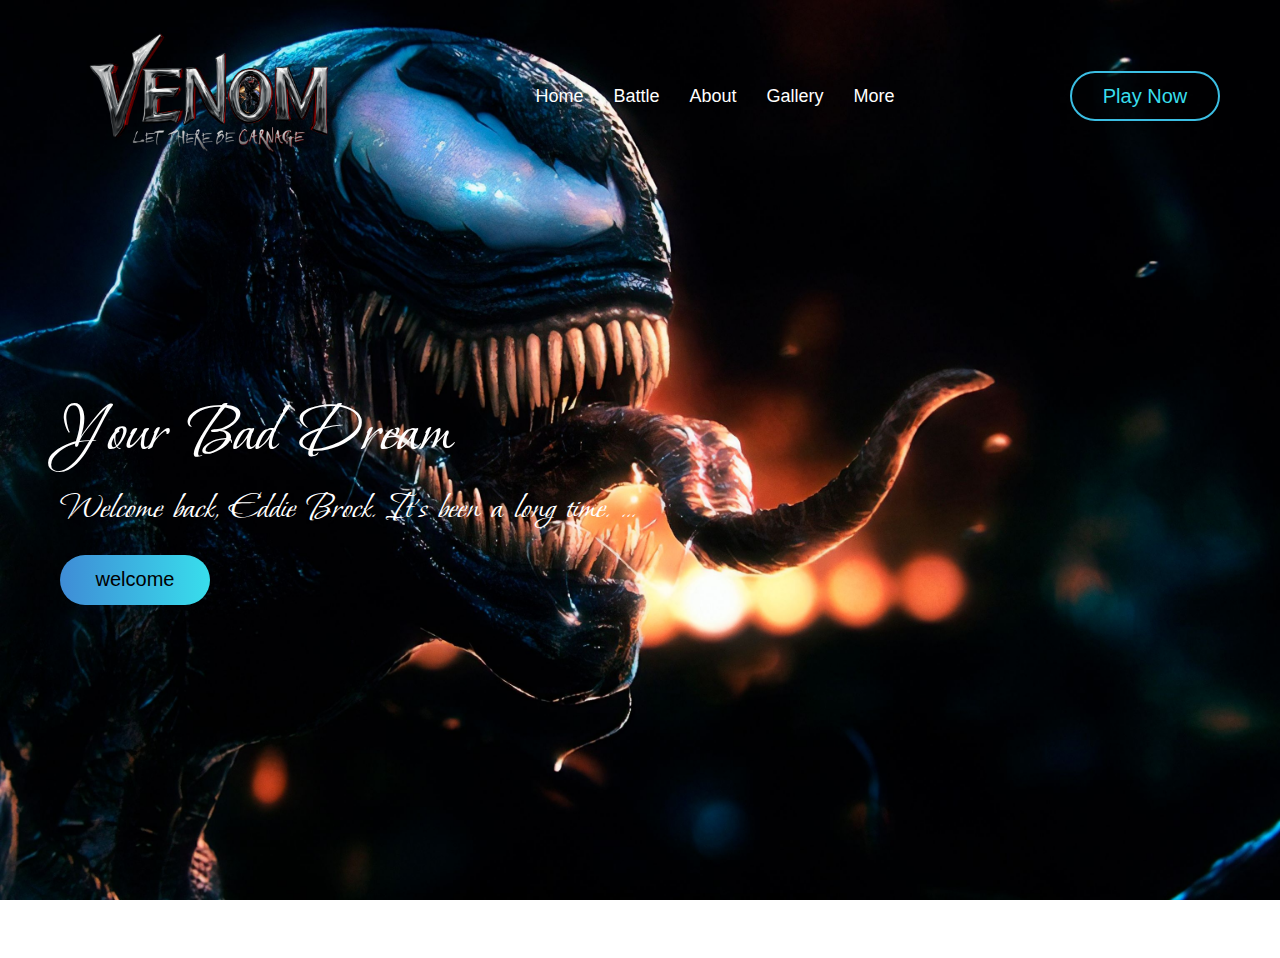
<file: index.html>
<!DOCTYPE html>
<html lang="en">
<head>
	<meta charset="UTF-8">
	<meta name="viewport" content="width=device-width, initial-scale=1.0">
	<title>Venom</title>
	<link rel="stylesheet" href="style.css">
	<link href="https://fonts.googleapis.com/css2?family=Reem+Kufi+Ink&display=swap" rel="stylesheet">
	<link rel="stylesheet" href="https://cdnjs.cloudflare.com/ajax/libs/font-awesome/6.2.0/css/all.min.css" />
</head>
<body>

	<div class="wrapper">
	
		<!-- Top Header Code -->
		<nav>
			<div class="menu">
				<!-- logo -->
				<div class="logo">
					<img src="img/PicsArt_12-02-03.12.36.png">
				</div>
				
				<!-- Menu Bar Code -->
				<input type="checkbox" id="check">
				<label for="check" class="checkbtn">
					<i class="fas fa-bars"></i>
				</label>
				<ul>
					<li>
						<div class="MobNavBtns">
							<button>Play Now</button>
						</div>
					</li>
					<li><a href="#">Home</a></li>
					<li><a href="#">Battle</a></li>
					<li><a href="#">About</a></li>
					<li><a href="#">Gallery</a></li>
					<li><a href="#">More</a></li>
				</ul>
				<!-- Menu Bar Code End -->
			
				<!-- Header Button Code -->
				<div class="NavBtns">
					<button>Play Now</button>
				</div>
				<!-- Header Button Code End -->
			</div>
		</nav>
		<!-- Top Header Code End -->
		
		<!-- Content Code -->
		<div class="container">
			<div class="InnerDiv">
				<div class="center">
					<p class="title">Your Bad Dream</p>
					<p class="sub_des">Welcome back, Eddie Brock. It's been a long time. ...</p>
					<div class="btns">
						<button>welcome</button>
					</div>
				</div>
			</div>
		</div>
		<!-- Content Code End -->
		
	</div>
	
</body>
</html>
</file>
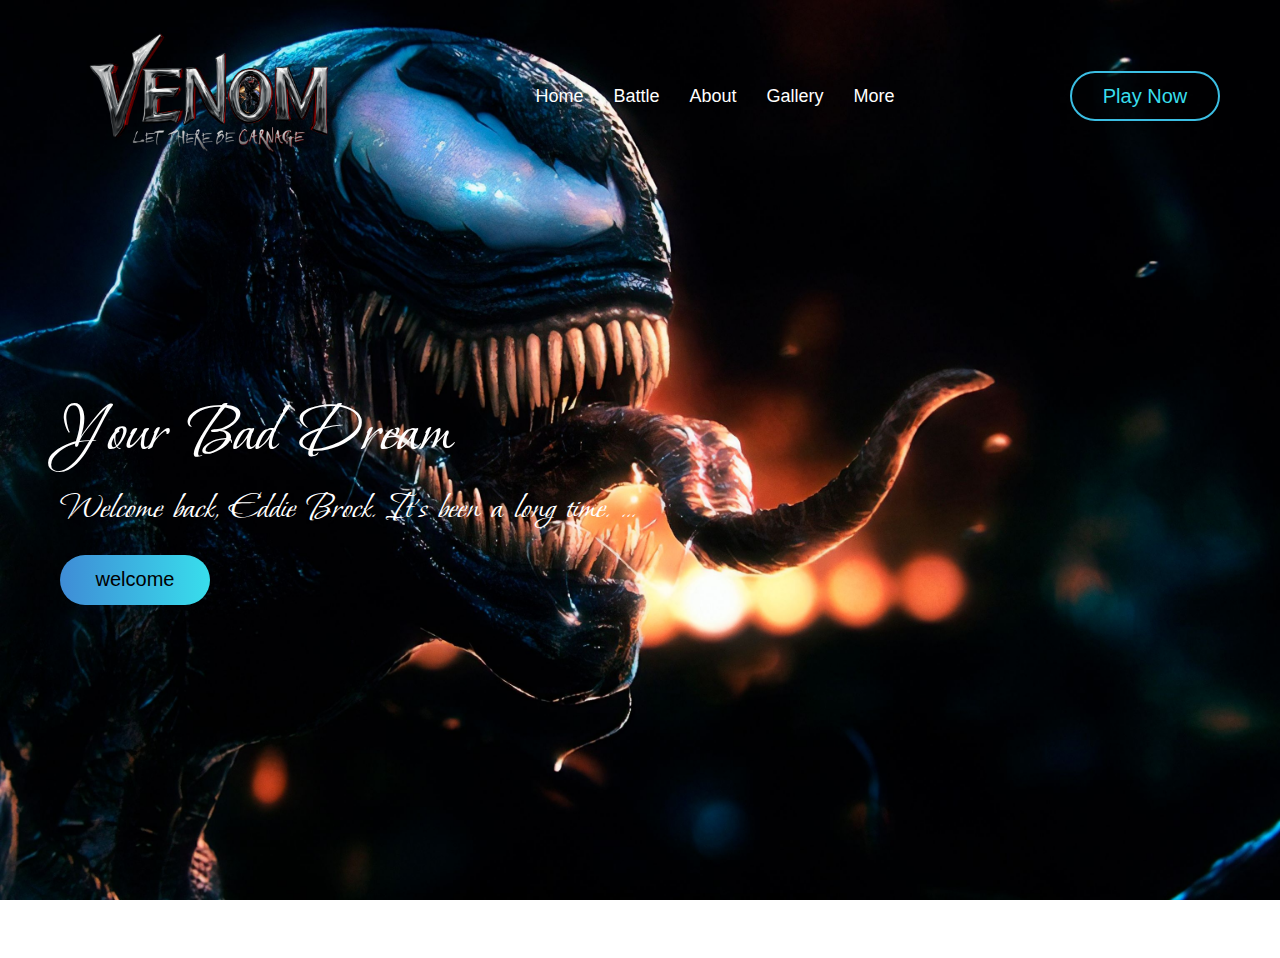
<file: Game-Ui.html>
<!DOCTYPE html>
<html lang="en">
<head>
	<meta charset="UTF-8">
	<meta name="viewport" content="width=device-width, initial-scale=1.0">
	<title>Responsive Game Ui</title>
	<link rel="stylesheet" href="style.css">
	<link href="https://fonts.googleapis.com/css2?family=Reem+Kufi+Ink&display=swap" rel="stylesheet">
	<link rel="stylesheet" href="https://cdnjs.cloudflare.com/ajax/libs/font-awesome/6.2.0/css/all.min.css" />
</head>
<body>

	<div class="wrapper">
	
		<!-- Top Header Code -->
		<nav>
			<div class="menu">
				<!-- logo -->
				<div class="logo">
					<img src="img/PicsArt_12-02-03.12.36.png">
				</div>
				
				<!-- Menu Bar Code -->
				<input type="checkbox" id="check">
				<label for="check" class="checkbtn">
					<i class="fas fa-bars"></i>
				</label>
				<ul>
					<li>
						<div class="MobNavBtns">
							<button>Play Now</button>
						</div>
					</li>
					<li><a href="#">Home</a></li>
					<li><a href="#">Battle</a></li>
					<li><a href="#">About</a></li>
					<li><a href="#">Gallery</a></li>
					<li><a href="#">More</a></li>
				</ul>
				<!-- Menu Bar Code End -->
			
				<!-- Header Button Code -->
				<div class="NavBtns">
					<button>Play Now</button>
				</div>
				<!-- Header Button Code End -->
			</div>
		</nav>
		<!-- Top Header Code End -->
		
		<!-- Content Code -->
		<div class="container">
			<div class="InnerDiv">
				<div class="center">
					<p class="title">Your Bad Dream</p>
					<p class="sub_des">Welcome back, Eddie Brock. It's been a long time. ...</p>
					<div class="btns">
						<button>welcome</button>
					</div>
				</div>
			</div>
		</div>
		<!-- Content Code End -->
		
	</div>
	
</body>
</html>
</file>
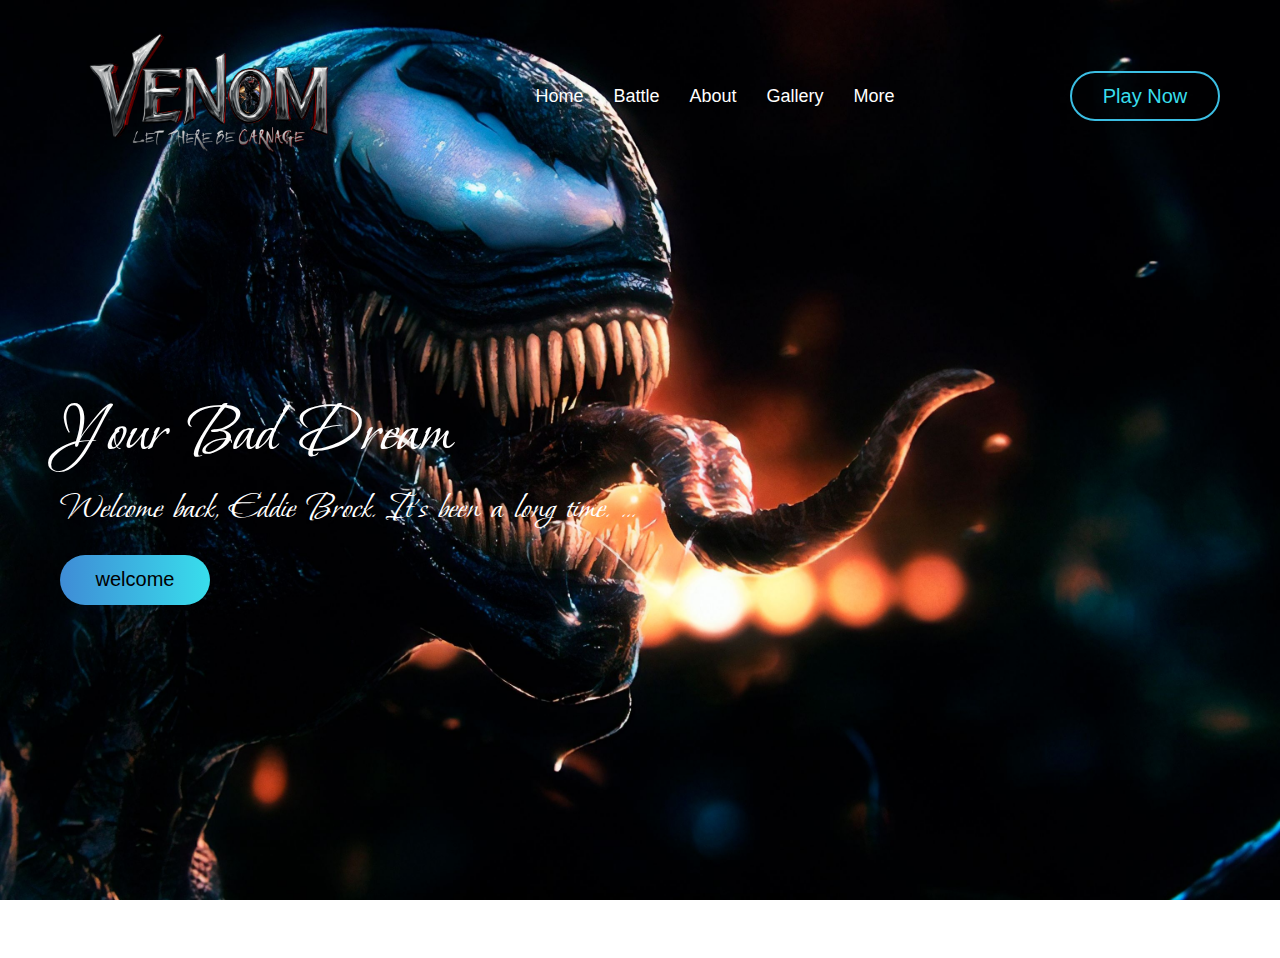
<file: index..html>
<!DOCTYPE html>
<html lang="en">
<head>
	<meta charset="UTF-8">
	<meta name="viewport" content="width=device-width, initial-scale=1.0">
	<title>Responsive Game Ui</title>
	<link rel="stylesheet" href="style.css">
	<link href="https://fonts.googleapis.com/css2?family=Reem+Kufi+Ink&display=swap" rel="stylesheet">
	<link rel="stylesheet" href="https://cdnjs.cloudflare.com/ajax/libs/font-awesome/6.2.0/css/all.min.css" />
</head>
<body>

	<div class="wrapper">
	
		<!-- Top Header Code -->
		<nav>
			<div class="menu">
				<!-- logo -->
				<div class="logo">
					<img src="img/PicsArt_12-02-03.12.36.png">
				</div>
				
				<!-- Menu Bar Code -->
				<input type="checkbox" id="check">
				<label for="check" class="checkbtn">
					<i class="fas fa-bars"></i>
				</label>
				<ul>
					<li>
						<div class="MobNavBtns">
							<button>Play Now</button>
						</div>
					</li>
					<li><a href="#">Home</a></li>
					<li><a href="#">Battle</a></li>
					<li><a href="#">About</a></li>
					<li><a href="#">Gallery</a></li>
					<li><a href="#">More</a></li>
				</ul>
				<!-- Menu Bar Code End -->
			
				<!-- Header Button Code -->
				<div class="NavBtns">
					<button>Play Now</button>
				</div>
				<!-- Header Button Code End -->
			</div>
		</nav>
		<!-- Top Header Code End -->
		
		<!-- Content Code -->
		<div class="container">
			<div class="InnerDiv">
				<div class="center">
					<p class="title">Your Bad Dream</p>
					<p class="sub_des">Welcome back, Eddie Brock. It's been a long time. ...</p>
					<div class="btns">
						<button>welcome</button>
					</div>
				</div>
			</div>
		</div>
		<!-- Content Code End -->
		
	</div>
	
</body>
</html>
</file>
<file: style.css>
@import url('https://fonts.googleapis.com/css2?family=Bonheur+Royale&display=swap');

* {
	margin: 0;
	padding: 0;
	box-sizing: border-box;
	font-family: 'Poppins', sans-serif;
}

html,
body {
	height: 100%;
}

body {
	background-image: url(img/wp8537716-venom-for-pc-wallpapers.jpg);
	background-size: cover;
	background-position: top center;
	background-repeat: no-repeat;
}

nav {
	width: 100%;
	padding: 10px 0;
	z-index: 12;
}

nav .menu {
	max-width: 1200px;
	margin: auto;
	display: flex;
	align-items: center;
	justify-content: space-between;
	padding: 0 20px;
}

.menu .logo img {
	width: 300px;
}

.menu ul li {
	list-style: none;
}

.menu ul li a {
	text-decoration: none;
	color: #fff;
	font-size: 18px;
	font-weight: 500;
	padding: 8px 15px;
	border-radius: 50px;
	transition: all 0.3s ease;
}

.menu ul li a:hover {
	background-image: linear-gradient(to right, #3f8cd6, #38deec);
	color: #000;
}

.NavBtns button {
	height: 50px;
	width: 150px;
	border-radius: 50px;
	border: 2px solid #3bbee3;
	font-size: 20px;
	font-weight: 500;
	padding: 0 10px;
	cursor: pointer;
	outline: none;
	transition: all 0.3s ease;
	color: #38deec;
	background: transparent;
}

.NavBtns button:hover {
	background-image: linear-gradient(to right, #3f8cd6, #38deec);
	color: #000;
}

.wrapper {
	height: 100%;
}

.container {
	width: 1200px;
	height: 85%;
	margin: 0 auto;
	padding: 0 20px;
}

.InnerDiv {
	height: 80%;
	display: flex;
	align-items: center;
}

.center {
	width: 54%;
}

.center .title {
	color: #fff;
	font-size: 70px;
	font-family: 'Bonheur Royale', cursive;
}

.center .sub_des {
	color: #fff;
	font-size: 38px;
	font-weight: 20;
	margin: 11px 0 25px 0;
	font-family: 'Bonheur Royale', cursive;
}

.center .btns button {
	height: 50px;
	width: 150px;
	border-radius: 50px;
	border: none;
	font-size: 20px;
	font-weight: 500;
	padding: 0 10px;
	cursor: pointer;
	outline: none;
	transition: all 0.3s ease;
	background-image: linear-gradient(to right, #3f8cd6, #38deec);
	color: #000;
}

.center .btns button:hover {
	border: 2px solid #3bbee3;
	color: #38deec;
	background: transparent;
}

.checkbtn {
	font-size: 30px;
	color: white;
	float: right;
	line-height: normal;
	cursor: pointer;
	display: none;
}

#check {
	display: none;
}

.MobNavBtns button {
	display: none;
	height: 40px;
	width: 150px;
	border-radius: 50px;
	font-size: 18px;
	font-weight: 500;
	padding: 0 10px;
	cursor: pointer;
	outline: none;
	transition: all 0.3s ease;
	color: #ffffff;
	background-image: linear-gradient(to right, #3f8cd6, #38deec);
	border: none;
}

/* Responsive Media Query */
@media (min-width: 1200px) {
	.menu ul {
		display: flex;
		justify-content: center;
	}
}

@media (max-width: 1200px) {
	body {
		background-image: url(img/wp11334552-most-popular-venom-mobile-wallpapers.png);
	}

	.menu ul li {
		margin-left: 7px;
		text-align: left;
		padding-left: 60px;
	}

	li .MobNavBtns {
		padding: 0 15px;
	}

	.MobNavBtns button {
		display: block;
	}

	.container {
		width: 100%;
	}

	.NavBtns {
		display: none;
	}

	.checkbtn {
		display: block;
	}

	.center .title {
		font-size: 41px;
		text-shadow: 0px 4px 16px rgba(0, 0, 0, 0.708);
	}

	.center {
		width: 100%;
	}

	ul {
		position: fixed;
		width: 100%;
		height: 100vh;
		background: #2c3e50;
		top: 0;
		left: -100%;
		text-align: center;
		transition: all .5s;
	}

	nav ul li {
		display: block;
		margin: 20px 0;
	}

	nav ul li a {
		font-size: 20px;
	}

	a:hover,
	a.active {
		background: none;
		color: #0082e6;
	}

	#check:checked~ul {
		left: -50px;
	}
}
</file>
